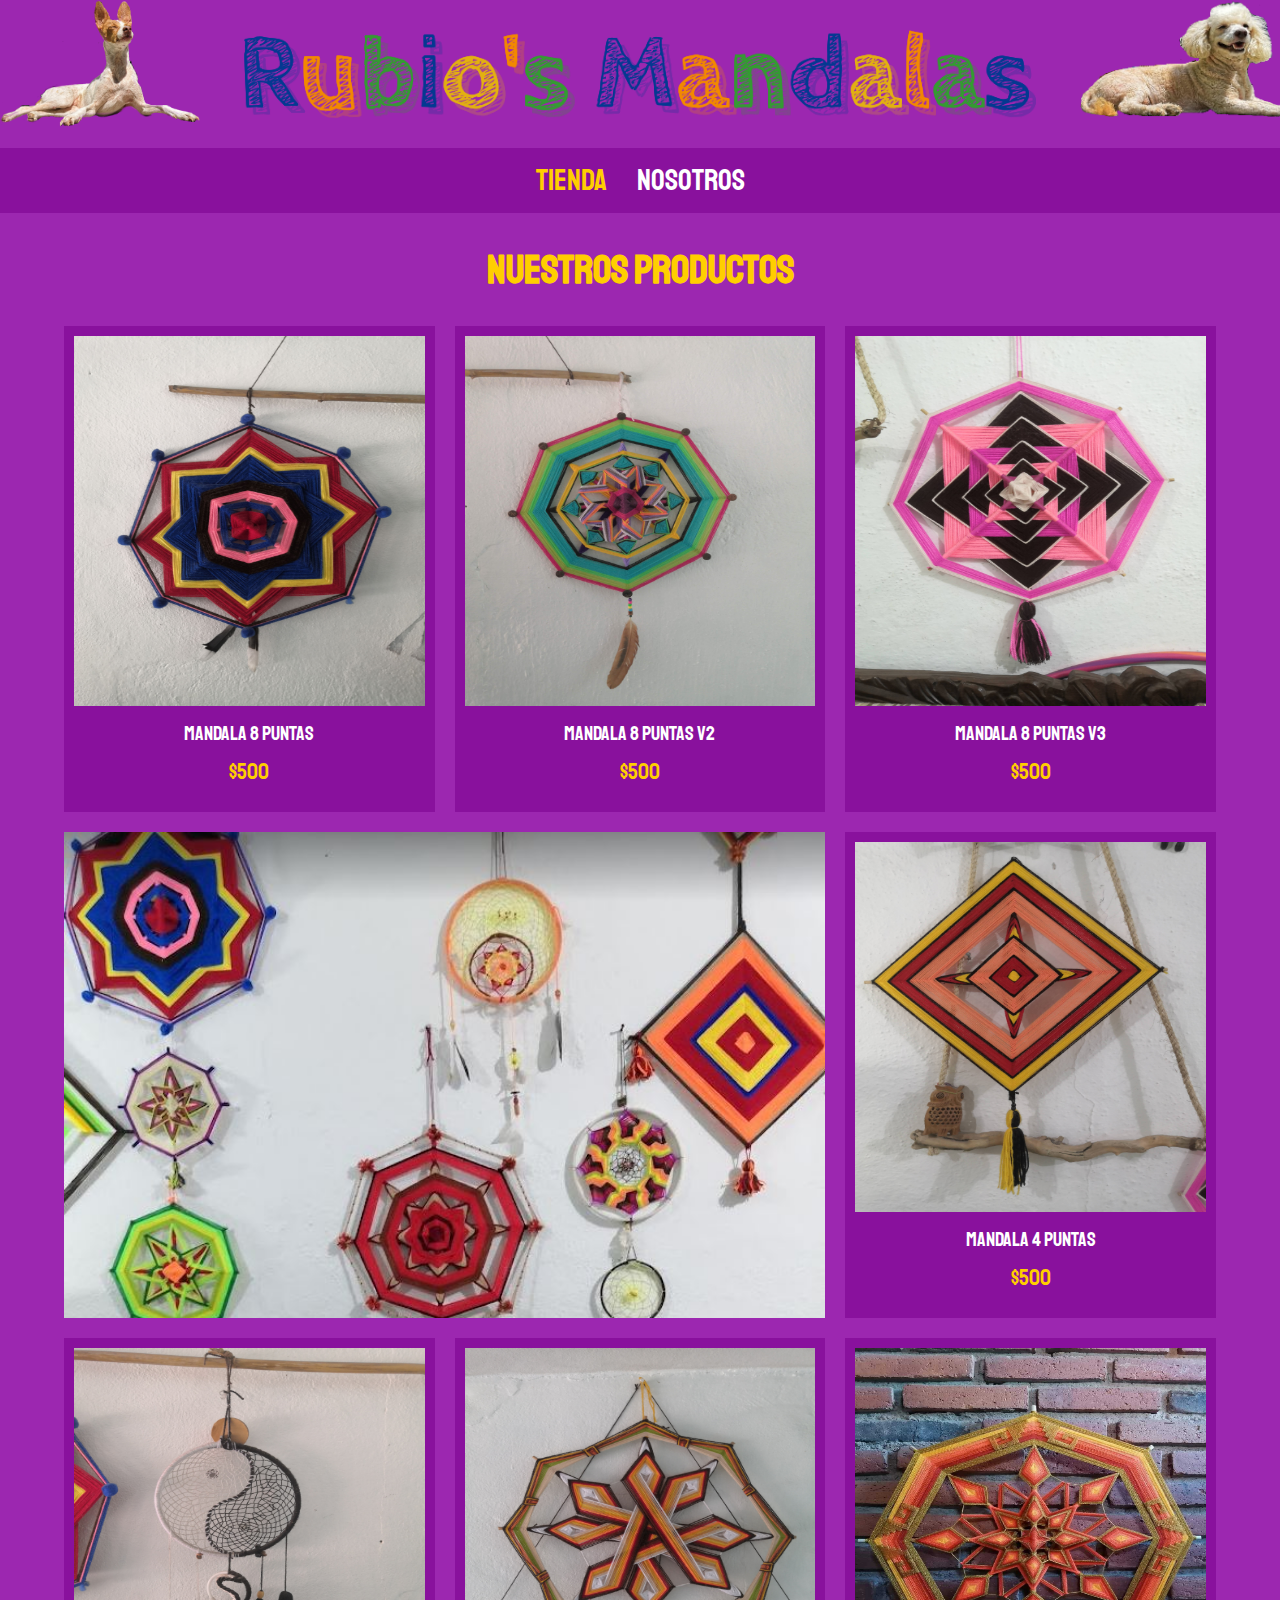
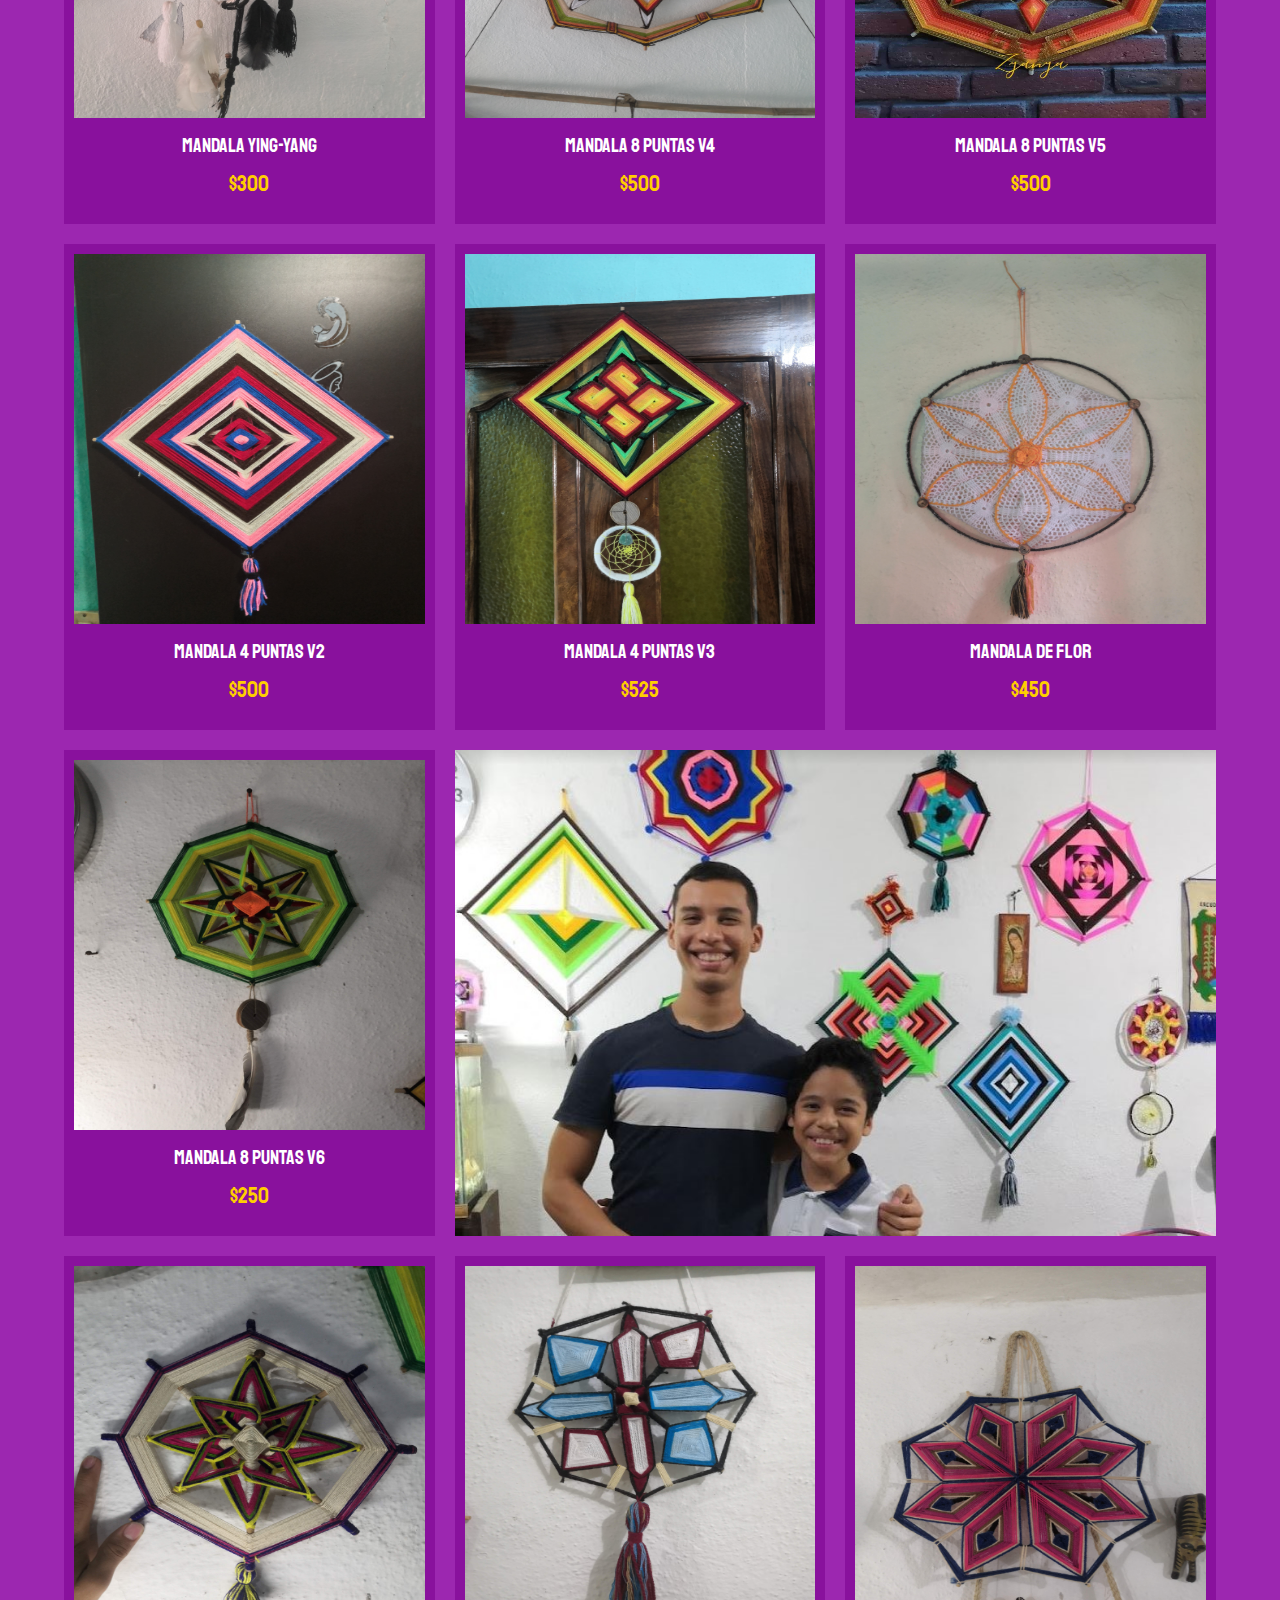
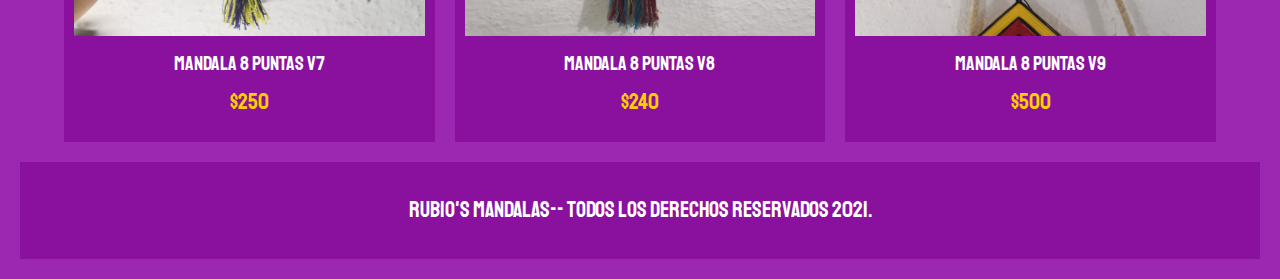
<file: index.html>
<!DOCTYPE html>
<html lang="en">
<head>
  <meta charset="UTF-8">
  <meta http-equiv="X-UA-Compatible" content="IE=edge">
  <meta name="viewport" content="width=device-width, initial-scale=1.0">
  <title>Rubio's Mandalas</title>
  <link rel="stylesheet" href="css/normalize.css"> <!--Normalize se usa para que el css puede ser visto bien por 
    varios navegadores y que sea uniforme-->
    

    <link rel="preconnect" href="https://fonts.googleapis.com">
    <link rel="preconnect" href="https://fonts.gstatic.com" crossorigin>
    <link href="https://fonts.googleapis.com/css2?family=Staatliches&display=swap" rel="stylesheet"> <!--Esta es una api de Google fonts para el estilo de letra-->

  <link rel="stylesheet" href="css/style.css">     <!--Este es mi enlace a mi carpeta y archivo css-->
  <link rel="shortcut icon" href="Imagenes/favicon.png">
</head>
<body>
 

  <header class="header"> <!--Ejemplo de la metodologia BEM. Header es el bloque principal-->
    <div>
      <img class="niky" src="Imagenes/niky.png" alt="Niky">
    </div>

   <div>
    <a href="index.html ">
      <img class="header__logo " src="Imagenes/Logo.png" alt="Logotipo"> <!--Hace que el logo sea un boton que lleva a inicio--> <!--img es un elemento que pertenece y depende de header, por eso lleva __ la clase-->
    </a>
   </div>
    
    <div>
      <img class="meli" src="Imagenes/Meli.png" alt="Meli">
    </div>
    
  </header>

  <nav class="navegacion">
    <a class="navegacion__enlace navegacion__enlace--activo" href="index.html">Tienda</a> <!--Implementacion del modificador de la metodologia BEM. es un elemento que pertenece al bloque navegacion que tambien es un enlace pero su color es diferente-->
    <a class="navegacion__enlace" href="nosotros.html">Nosotros</a> 
    
  </nav>

  <main class="contenedor"> <!--Contenedor donde irán todos los productos-->
    <h1>Nuestros Productos</h1>
    <div class="grid"> <!--Contenedor de 3 productos-->
      <div class="producto"> <!--Contenedor del primer producto-->
        <a href="productos.html">
          <img class="producto__imagen" src="Imagenes/1.jpg" alt="Protucto1">
          <div class="producto__informacion"> <!--Contenedor del nombre y precio del producto-->
            <p class="producto__nombre ">Mandala 8 puntas</p>
            <p class="producto__precio">$500</p>
          </div>
        </a>

      </div> <!-----Producto----->
      <div class="producto"> <!--Contenedor del primer producto-->
        <a href="productos.html">
          <img class="producto__imagen" src="Imagenes/2.jpg" alt="Protucto1">
          <div class="producto__informacion"> <!--Contenedor del nombre y precio del producto-->
            <p class="producto__nombre ">Mandala 8 puntas V2</p>
            <p class="producto__precio">$500</p>
          </div>
        </a>

      </div> <!-----Producto----->
      <div class="producto"> <!--Contenedor del primer producto-->
        <a href="productos.html">
          <img class="producto__imagen" src="Imagenes/3.jpg" alt="Protucto1">
          <div class="producto__informacion"> <!--Contenedor del nombre y precio del producto-->
            <p class="producto__nombre ">Mandala 8 puntas V3</p>
            <p class="producto__precio">$500</p>
          </div>
        </a>

      </div> <!-----Producto----->
      <div class="producto"> <!--Contenedor del primer producto-->
        <a href="productos.html">
          <img class="producto__imagen" src="Imagenes/4.jpg" alt="Protucto1">
          <div class="producto__informacion"> <!--Contenedor del nombre y precio del producto-->
            <p class="producto__nombre ">Mandala 4 puntas</p>
            <p class="producto__precio">$500</p>
          </div>
        </a>

      </div> <!-----Producto----->
      <div class="producto"> <!--Contenedor del primer producto-->
        <a href="productos.html">
          <img class="producto__imagen" src="Imagenes/5.jpg" alt="Protucto1">
          <div class="producto__informacion"> <!--Contenedor del nombre y precio del producto-->
            <p class="producto__nombre ">Mandala Ying-yang</p>
            <p class="producto__precio">$300</p>
          </div>
        </a>

      </div> <!-----Producto----->
      <div class="producto"> <!--Contenedor del primer producto-->
        <a href="productos.html">
          <img class="producto__imagen" src="Imagenes/6.jpg" alt="Protucto1">
          <div class="producto__informacion"> <!--Contenedor del nombre y precio del producto-->
            <p class="producto__nombre ">Mandala 8 puntas V4</p>
            <p class="producto__precio">$500</p>
          </div>
        </a>

      </div> <!-----Producto----->
      <div class="producto"> <!--Contenedor del primer producto-->
        <a href="productos.html">
          <img class="producto__imagen" src="Imagenes/7.jpg" alt="Protucto1">
          <div class="producto__informacion"> <!--Contenedor del nombre y precio del producto-->
            <p class="producto__nombre ">Mandala 8 puntas V5</p>
            <p class="producto__precio">$500</p>
          </div>
        </a>

      </div> <!-----Producto----->
      <div class="producto"> <!--Contenedor del primer producto-->
        <a href="productos.html">
          <img class="producto__imagen" src="Imagenes/8.jpg" alt="Protucto1">
          <div class="producto__informacion"> <!--Contenedor del nombre y precio del producto-->
            <p class="producto__nombre ">Mandala 4 puntas V2</p>
            <p class="producto__precio">$500</p>
          </div>
        </a>

      </div> <!-----Producto----->
      <div class="producto"> <!--Contenedor del primer producto-->
        <a href="productos.html">
          <img class="producto__imagen" src="Imagenes/9.jpg" alt="Protucto1">
          <div class="producto__informacion"> <!--Contenedor del nombre y precio del producto-->
            <p class="producto__nombre ">Mandala 4 puntas V3</p>
            <p class="producto__precio">$525</p>
          </div>
        </a>

      </div> <!-----Producto----->
      <div class="producto"> <!--Contenedor del primer producto-->
        <a href="productos.html">
          <img class="producto__imagen" src="Imagenes/10.jpg" alt="Protucto1">
          <div class="producto__informacion"> <!--Contenedor del nombre y precio del producto-->
            <p class="producto__nombre ">Mandala de flor</p>
            <p class="producto__precio">$450</p>
          </div>
        </a>

      </div> <!-----Producto----->
      <div class="producto"> <!--Contenedor del primer producto-->
        <a href="productos.html">
          <img class="producto__imagen" src="Imagenes/11.jpg" alt="Protucto1">
          <div class="producto__informacion"> <!--Contenedor del nombre y precio del producto-->
            <p class="producto__nombre ">Mandala 8 puntas V6</p>
            <p class="producto__precio">$250</p>
          </div>
        </a>

      </div> <!-----Producto----->
      <div class="producto"> <!--Contenedor del primer producto-->
        <a href="productos.html">
          <img class="producto__imagen" src="Imagenes/12.jpg" alt="Protucto1">
          <div class="producto__informacion"> <!--Contenedor del nombre y precio del producto-->
            <p class="producto__nombre ">Mandala 8 puntas V7</p>
            <p class="producto__precio">$250</p>
          </div>
        </a>

      </div> <!-----Producto----->
      <div class="producto"> <!--Contenedor del primer producto-->
        <a href="productos.html">
          <img class="producto__imagen" src="Imagenes/13.jpg" alt="Protucto1">
          <div class="producto__informacion"> <!--Contenedor del nombre y precio del producto-->
            <p class="producto__nombre ">Mandala 8 puntas V8</p>
            <p class="producto__precio">$240</p>
          </div>
        </a>

      </div> <!-----Producto----->
      <div class="producto"> <!--Contenedor del primer producto-->
        <a href="productos.html">
          <img class="producto__imagen" src="Imagenes/14.jpg" alt="Protucto1">
          <div class="producto__informacion"> <!--Contenedor del nombre y precio del producto-->
            <p class="producto__nombre ">Mandala 8 puntas V9</p>
            <p class="producto__precio">$500</p>
          </div>
        </a>

      </div> <!-----Producto----->

      <div class="grafico grafico--mandalas"></div>
      <div class="grafico grafico--pepe"></div>

    </div>

  </main>

  <footer class="footer">
    <p class="footer__texto"> Rubio's Mandalas-- Todos los derechos reservados 2021.</p>
  </footer>
  
</body>
</html>
</file>
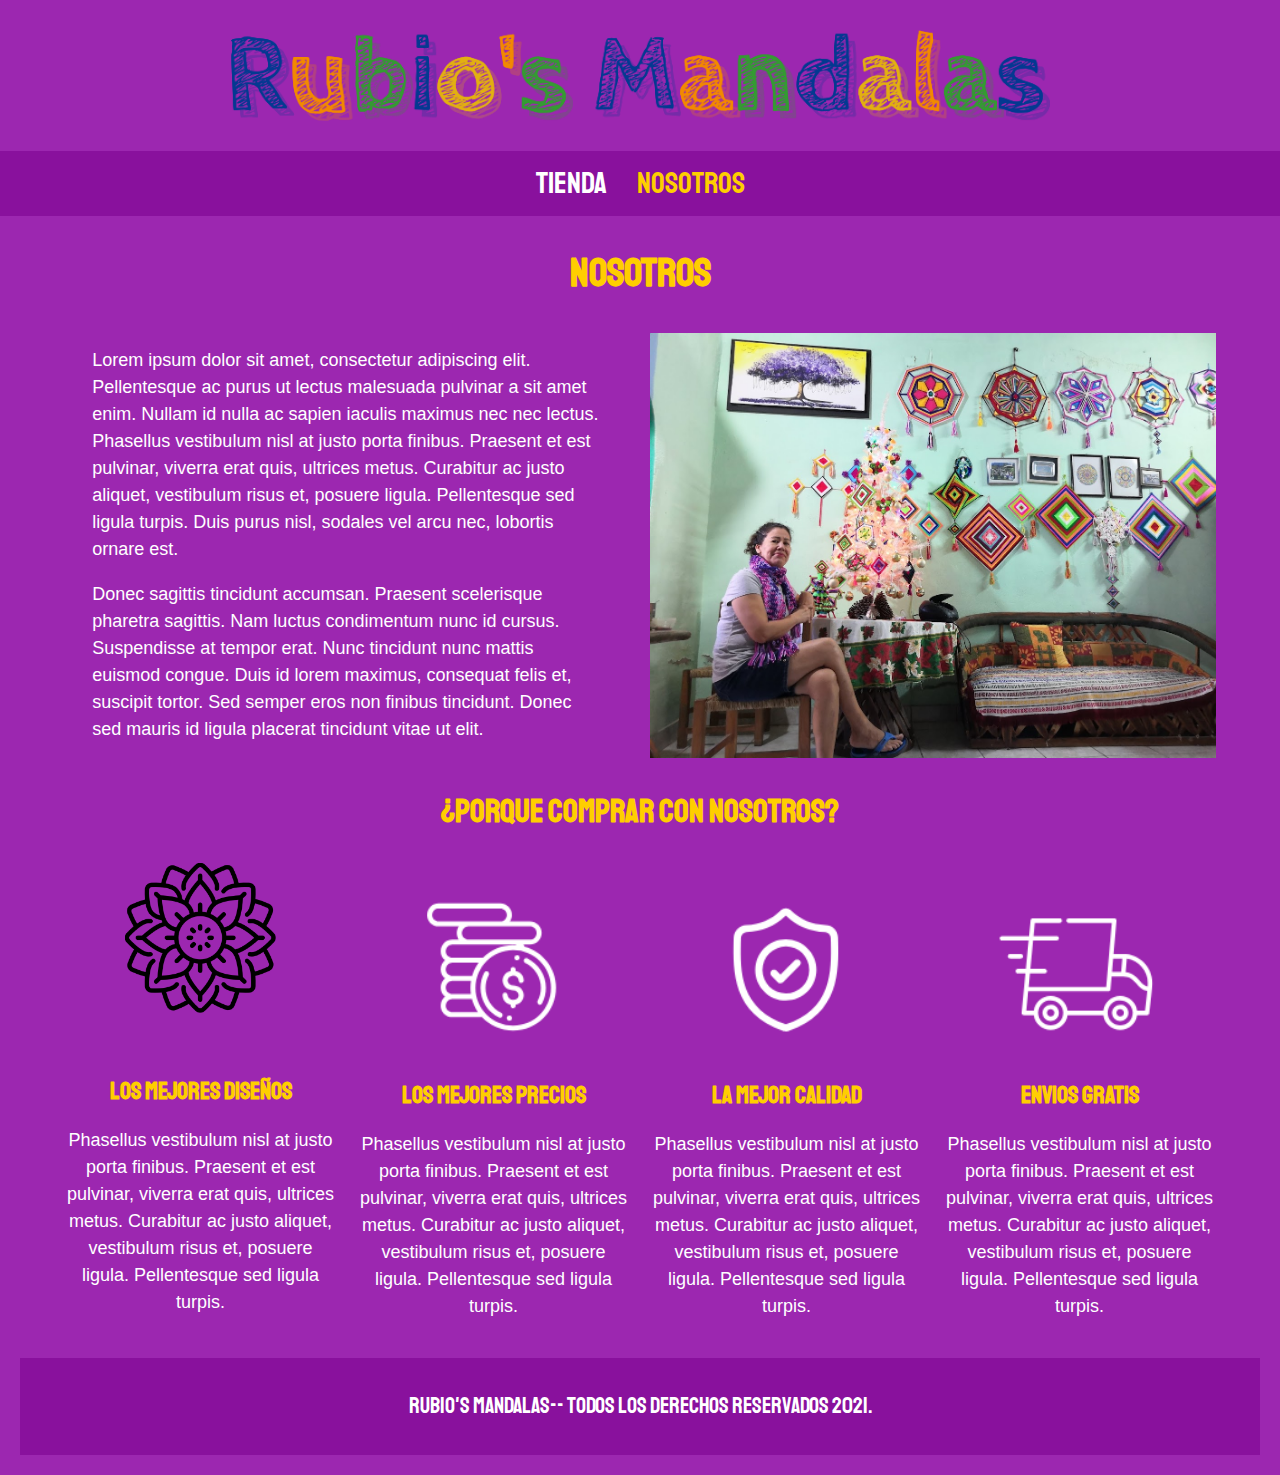
<file: nosotros.html>
<!DOCTYPE html>
<html lang="en">
<head>
  <meta charset="UTF-8">
  <meta http-equiv="X-UA-Compatible" content="IE=edge">
  <meta name="viewport" content="width=device-width, initial-scale=1.0">
  <title>Rubio's Mandalas</title>
  <link rel="stylesheet" href="css/normalize.css"> <!--Normalize se una para que el css puede ser visto bien por 
    varios navegadores y que sea uniforme-->

    <link rel="preconnect" href="https://fonts.googleapis.com">
    <link rel="preconnect" href="https://fonts.gstatic.com" crossorigin>
    <link href="https://fonts.googleapis.com/css2?family=Staatliches&display=swap" rel="stylesheet"> <!--Esta es una api de Google fonts para el estilo de letra-->

  <link rel="stylesheet" href="css/style.css">     <!--Este es mi enlace a mi carpeta y archivo css-->
</head>
<body>
  <header class="header"> <!--Ejemplo de la metodologia BEM. Header es el bloque principal-->
    <a href="index.html ">
      <img class="header__logo " src="Imagenes/Logo.png" alt="Logotipo"> <!--Hace que el logo sea un boton que lleva a inicio--> <!--img es un elemento que pertenece y depende de header, por eso lleva __ la clase-->
    </a>

  </header>

  <nav class="navegacion">
    <a class="navegacion__enlace " href="index.html">Tienda</a> <!--Implementacion del modificador de la metodologia BEM. es un elemento que pertenece al bloque navegacion que tambien es un enlace pero su color es diferente-->
    <a class="navegacion__enlace navegacion__enlace--activo" href="nosotros.html">Nosotros</a> 
    
  </nav>

  <main class="contenedor">
    <h1>Nosotros</h1>
   
     <div class="nosotros"> <!--Bloque principal-->
       <div class="nosotros__contenido"> <!--Elemento-->
        <p>Lorem ipsum dolor sit amet, consectetur adipiscing elit. Pellentesque ac purus ut lectus malesuada pulvinar a sit amet enim. Nullam id nulla ac sapien iaculis maximus nec nec lectus. Phasellus vestibulum nisl at justo porta finibus. Praesent et est pulvinar, viverra erat quis, ultrices metus. Curabitur ac justo aliquet, vestibulum risus et, posuere ligula. Pellentesque sed ligula turpis. Duis purus nisl, sodales vel arcu nec, lobortis ornare est.</p> 
        
        <p>Donec sagittis tincidunt accumsan. Praesent scelerisque pharetra sagittis. Nam luctus condimentum nunc id cursus. Suspendisse at tempor erat. Nunc tincidunt nunc mattis euismod congue. Duis id lorem maximus, consequat felis et, suscipit tortor. Sed semper eros non finibus tincidunt. Donec sed mauris id ligula placerat tincidunt vitae ut elit. </p>

       </div>
       <img class="nosotros__imagen" src="Imagenes/Nosotros.jpg" alt="imagen Nosotros">
       <!--Elemento-->

     </div>
  
  </main>

  <section class="contenedor comprar">
    <h2 class="comprar__titulo">¿Porque comprar con nosotros?</h2>
    <div class="bloques">
      <div class="bloque">
        <img class="bloque__imagenm" src="Imagenes/icono1.png" alt="porque comprar">
        <h3 class="bloque__titulo">Los mejores diseños</h3 >
          <p>Phasellus vestibulum nisl at justo porta finibus. Praesent et est pulvinar, viverra erat quis, ultrices metus. Curabitur ac justo aliquet, vestibulum risus et, posuere ligula. Pellentesque sed ligula turpis. </p>
      </div><!--Bloque-->
      <div class="bloque">
        <img class="bloque__imagen" src="Imagenes/icono2.png" alt="porque comprar">
        <h3 class="bloque__titulo">Los mejores precios</h3 >
          <p>Phasellus vestibulum nisl at justo porta finibus. Praesent et est pulvinar, viverra erat quis, ultrices metus. Curabitur ac justo aliquet, vestibulum risus et, posuere ligula. Pellentesque sed ligula turpis. </p>
      </div><!--Bloque-->
      <div class="bloque">
        <img class="bloque__imagen" src="Imagenes/icono3.png" alt="porque comprar">
        <h3 class="bloque__titulo">La mejor calidad</h3 >
          <p>Phasellus vestibulum nisl at justo porta finibus. Praesent et est pulvinar, viverra erat quis, ultrices metus. Curabitur ac justo aliquet, vestibulum risus et, posuere ligula. Pellentesque sed ligula turpis. </p>
      </div><!--Bloque-->
      <div class="bloque">
        <img class="bloque__imagen" src="Imagenes/icono4.png" alt="porque comprar">
        <h3 class="bloque__titulo">Envios gratis</h3 >
          <p>Phasellus vestibulum nisl at justo porta finibus. Praesent et est pulvinar, viverra erat quis, ultrices metus. Curabitur ac justo aliquet, vestibulum risus et, posuere ligula. Pellentesque sed ligula turpis. </p>
      </div><!--Bloque-->

    </div><!--Bloques-->
  </section>

  <footer class="footer">
    <p class="footer__texto"> Rubio's Mandalas-- Todos los derechos reservados 2021.</p>
  </footer>
  
</body>
</html>
</file>
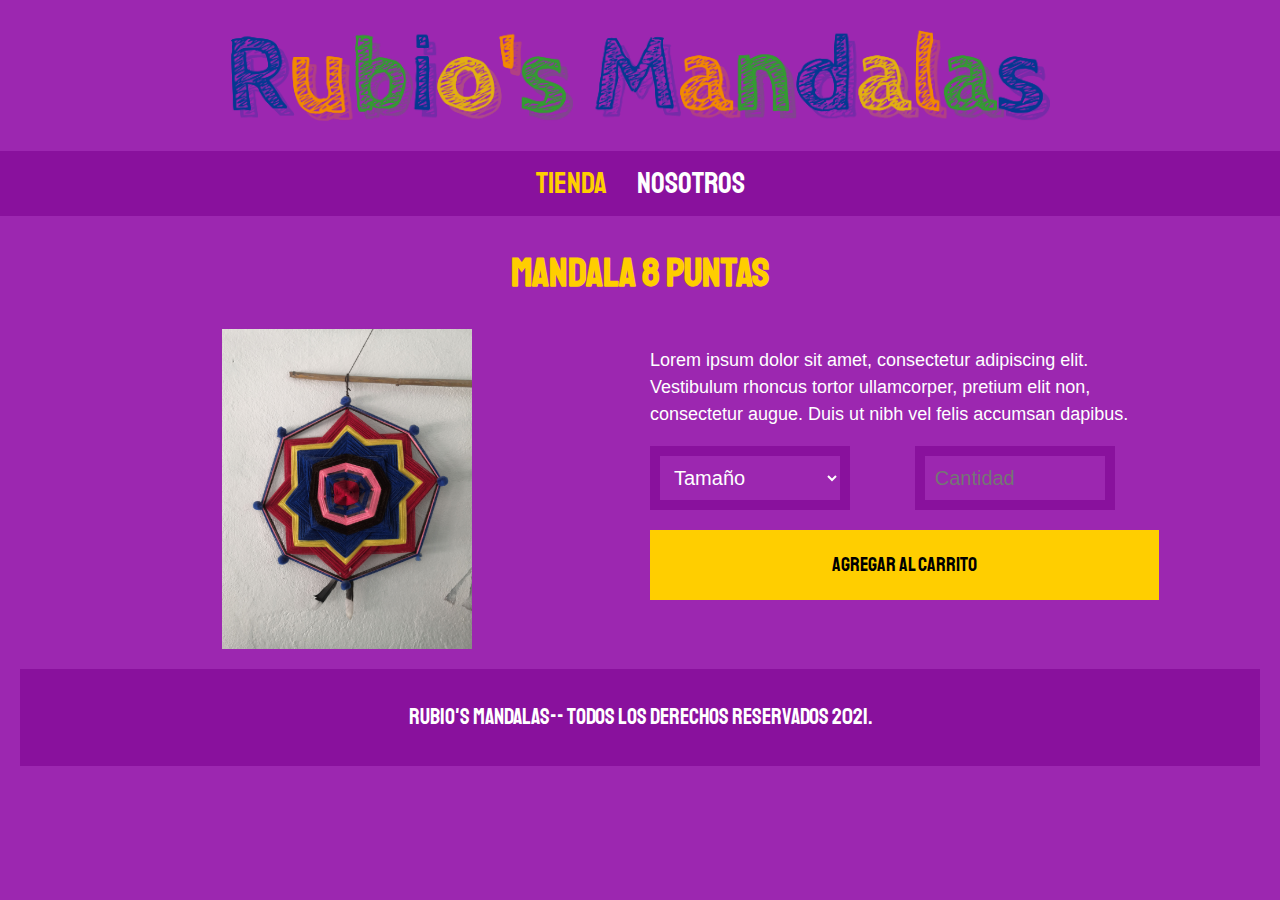
<file: productos.html>
<!DOCTYPE html>
<html lang="en">
<head>
  <meta charset="UTF-8">
  <meta http-equiv="X-UA-Compatible" content="IE=edge">
  <meta name="viewport" content="width=device-width, initial-scale=1.0">
  <title>Rubio's Mandalas</title>
  <link rel="stylesheet" href="css/normalize.css"> <!--Normalize se una para que el css puede ser visto bien por 
    varios navegadores y que sea uniforme-->

    <link rel="preconnect" href="https://fonts.googleapis.com">
    <link rel="preconnect" href="https://fonts.gstatic.com" crossorigin>
    <link href="https://fonts.googleapis.com/css2?family=Staatliches&display=swap" rel="stylesheet"> <!--Esta es una api de Google fonts para el estilo de letra-->

  <link rel="stylesheet" href="css/style.css">     <!--Este es mi enlace a mi carpeta y archivo css-->
</head>
<body>
  <header class="header"> <!--Ejemplo de la metodologia BEM. Header es el bloque principal-->
    <a href="index.html ">
      <img class="header__logo " src="Imagenes/Logo.png" alt="Logotipo"> <!--Hace que el logo sea un boton que lleva a inicio--> <!--img es un elemento que pertenece y depende de header, por eso lleva __ la clase-->
    </a>

  </header>

  <nav class="navegacion">
    <a class="navegacion__enlace navegacion__enlace--activo" href="index.html">Tienda</a> <!--Implementacion del modificador de la metodologia BEM. es un elemento que pertenece al bloque navegacion que tambien es un enlace pero su color es diferente-->
    <a class="navegacion__enlace" href="nosotros.html">Nosotros</a> 
    
  </nav>

  <main class="contenedor">
    <h1>Mandala 8 Puntas</h1>
    <div class="mandala">
      <img class="mandala__imagen" src="Imagenes/1.jpg" alt="Imagen del producto">

      <div class="camisa__contenido ">
        <p>Lorem ipsum dolor sit amet, consectetur adipiscing elit. Vestibulum rhoncus tortor ullamcorper, pretium elit non, consectetur augue. Duis ut nibh vel felis accumsan dapibus.</p>

        <form class="formulario">
          <select class="formulario__campo">
            <option disabled selected>Tamaño</option>a
            <option >Chico</option>
            <option>Mediano</option>
            <option>Grande</option>
          </select>
           <input class="formulario__campo"  type="number" placeholder="Cantidad" min="1">
           <!--<input class="formulario__submit" type="submit" value="Agregar al carrito"> --> 
  
           
           <a class="formulario__submit" href="mailto:camerub@hotmail.com?subject= Pedido de mandalas">Agregar al carrito </a>
        </form>

      </div>

    </div>

    

  </main>

  <footer class="footer">
    <p class="footer__texto"> Rubio's Mandalas-- Todos los derechos reservados 2021.</p>
  </footer>
  
</body>
</html>
</file>
<file: css/style.css>
/*Consejo: Al empezar un nuevo proyecto primero hacer la parte del css. las variables y globales para no estar cambiando entre pestañas*/

:root{ /*Se usa root para declarar variables en css para ahorrarnos codigo y que sea facilmente editable*/

  --primario: #9c27b0;
  --primarioOscuro: #89119D;
  --secundario: #ffce00;
  --secundarioOscuro: #c79f00;
  --blanco: #fff;
  --negro: #000;
  
  --FuentePrincipal: 'Staatliches', cursive;

}

/* Esta seccion de codigo hace que sea mas comodo trabajar con Boxes, se reajustan automaticamente y son reconocidos por todos los navegadores. Y afecta al todo contenido del html*/
html {
  box-sizing: border-box;
  font-size: 62.5%;
}
*, *:before, *:after {
  box-sizing: inherit;
}
/*Globales*/
body{
  background-color: var(--primario);
  font-size: 1.6rem;
  line-height: 1.5; /*Interlineado. El tamaño es con respecto al rem*/
}

p{
  font-size: 1.8rem;
  font-family: Arial, Helvetica, sans-serif;
  color: var(--blanco);

}

a{ /*links*/
text-decoration: none;
}
img{
  display:block;
  margin:auto;
  width: 500px;
}
.niky{
  display:none;
  margin:auto;
  width: 200px;

}
.meli{
  display:none;
  margin:auto;
  width: 200px;
 
}

.contenedor{ /*clase css*/
  max-width: 120rem;
  margin: 0 auto; /*Se usa para centrar el contenido*/ 
  width: 90%;

}

h1, h2, h3{ /*Selecciona todos los headers*/
  text-align: center;
  color: var(--secundario);
  font-family: var(--FuentePrincipal);

}
/*Tamaños individuales*/
h1{
  font-size: 4rem;
}
h2{
  font-size: 3.2rem;
}
h3{
  font-size: 2.4rem;
}
.header{
  display: flex;
  justify-content: center;
}
.header__logo{
  display: flex;
  margin: 3rem auto; /*primer valor es arriba y abajo. El segundo valor es izq y der. */
  width: 90%;
}
.footer{
background-color: var(--primarioOscuro);
padding: 1rem 0;
margin: 2rem ;
text-align: center;
}
.footer__texto{
font-family: var(--FuentePrincipal);
font-size: 2.2rem;
}

.navegacion{ /*Bloque*/
   background-color: var(--primarioOscuro);
   padding: 1rem 0;
   display: flex;
   justify-content: center;
   gap: 3rem; /*Separacion entre elementos de la navegacion*/ /*Safari no soporta la implementacion de gap y en android queda muy junto. Una solucion sería poner margin right-2rem*/
}
.navegacion__enlace{ /*Elemento*/
  font-family: var(--FuentePrincipal);
  color: var(--blanco);
  font-size: 3rem;
}
.navegacion__enlace--activo, /*Modificador*/
.navegacion__enlace:hover{
  color: var(--secundario); /*Hace que las letras cambien de color al pasar el cursor*/
}
/*Grid*/
.grid{        /*Grid (red) se uasa para hacer columnas*/
  display: grid;
  grid-template-columns: repeat(2, 1fr); /*si la pantalla es menor a 768px se hacen 2 filas sino son 3 filas*/
  column-gap: 2rem;/*espacio entre columnas*/
  row-gap: 2rem;/*espacio entre filas*/

}


@media(min-width:768px){
  .grid{
    grid-template-columns: repeat(3, 1fr);

  }
  .niky{
    display: inline-block;
  }
  .meli{
    display: inline-block;
  }
}


/*Productos*/
.producto{
     background-color: var(--primarioOscuro);
     padding: 1rem;
    
}
.producto__imagen{
  width: 100%;
  height: 370px ;

}

.producto__nombre{
  font-size: 2rem;


}
.producto__precio{
  font-size: 2.2rem;
  color: var(--secundario);

}
.producto__nombre,
.producto__precio{
  font-family: var(--FuentePrincipal);
  text-align: center;
  line-height: 1.6rem;
}
/*Graficos*/
/*El primer grafico abarca desde la columna 1 a la 2 de la fila 2 por lo tanto hacemos lo siguiente*/
.grafico{ /*se le da estilo a gradico para que los 2 graficos puedan ser visibles cuano la resolucion se reduce de 768px*/
  min-height: 30rem;
  background-repeat: no-repeat; /*no se repite la imagen*/
  background-size: cover; /*la imagen se estira para no dejar espacios sin llenar*/
  /*grid-column: 1/3; (podria dejar esta linea y borrar la misma de las otras clases para simplificar codigo pero no lo haré para que sea mas entendible)*/
}
.grafico--mandalas{
  grid-row: 2/3; /*Hacer el espacio de la columna*/
  grid-column: 1/3; /*Hacer el espacio de la fila*/
  background-image: url(../Imagenes/Grafico1.JPG ); /*nos salimos de la carpeta css y buscamos las imagenes en su ubicacion*/ 

  

}
.grafico--pepe{
  background-image: url(../Imagenes/Grafico2.JPG);
  grid-column: 1/3;/*se hace esta modificacion para asignarle un espacion cuando el tamaño sea menor a 768px*/
  grid-row: 8/9;
}
@media (min-width:768px){  /*El media se usa para quitar el scroll hacia los lados cuando la pantalla se redice a menos 768px */
  .grafico--pepe{
    grid-row: 5/6;
    grid-column: 2/4;
    }
}
 
/*---------Nosotros----------*/

.nosotros{
  /*Esto pasa si la resolucion es menor a 768px*/
  display: grid;
  grid-template-rows: repeat(2, auto   
  );
  /*Crea una tabla de 2 filas y 1 columna */
}

@media(min-width:768px ){ /*Esto pasa si la resolucion es mayor a 768px */
  .nosotros{
    
    grid-template-columns: repeat(2, 1fr ) ;
    /*crea una tabla de 1 fila y 2 columnas*/
    column-gap: 2rem; /*Espaciado entre columnas*/
  }
}



.nosotros__imagen{
  /*Si la resolusion es menor a 786px coloca la imagen en la posicion 1/2 (en la fila 1 de 2)*/
  grid-row: 1/2;
  width: 100%; /*Para que tome todo el espacio disponible al cambiar de resoluciones*/
}
.nosotros__contenido{
  width: 90%;
  margin: 0 auto;
}
@media(min-width: 768px){
  .nosotros__imagen{
    grid-column: 2/3;
    /*Si la resolucion es mayor de 768px
    coloca la imagen en la columna 2 de 3 */

  }

}
/*-----Bloques de nosotros----*/
.bloques{
  display: grid;
  grid-template-columns: repeat(2,1fr);/*define 2 columnas de una fraccion*/
  gap: 2rem;
}
@media(min-width: 768px){
  .bloques{
    grid-template-columns: repeat(4, 1fr ) ;
  }
}

.bloque{
  text-align: center;

}
.bloque__titulo{
  margin:0;
}
.bloque__imagenm{
  width: 55%;
  margin-bottom: 6rem;
}
.bloque__imagen{
  width: 100%;
}
/*-----Productos-----*/
.mandala__imagen{
  width: 250px;
  height: 320px ;
}

@media(min-width: 768px){
 .mandala{
   display: grid;
   grid-template-columns: repeat(2, 1fr);
   column-gap: 2rem;
   

  }
}
.camisa__contenido{
  width: 90%;
}
.formulario{
display: grid;
grid-template-columns: repeat(2, 1fr);
gap: 2rem;
margin: 0 auto;
color: var(--blanco);
}
.formulario__campo{
  /*Esto*/
  border-color: var(--primarioOscuro);
  border-width: 1rem;
  border-style: solid;
  /*Y esto es lo mismo
  border: 1rem solid var(--primarioOscuro);
  */
  background-color: var(--primario);
  color: var(--blanco);
  font-size: 1.5rem;
  font-family: Arial, Helvetica, sans-serif;
  padding: 1rem;
  width: 115px;
}
.formulario__submit{
  background-color: var(--secundario);
  border: none;
  font-size: 2rem;
  font-family: var(--FuentePrincipal);
  padding: 2rem;
  transition: background-color 1s ease;
  grid-column: 1/3;
  color: black ;
  text-align: center;

}
.formulario__submit:hover{
  /*Se usa hover cuando el usuario pasa el raton por encima de algo. En este caso convierte el raton en manita al pasar por encima del boton*/
  cursor:pointer;
  background-color: var(--secundarioOscuro);
  /*Cambia de color al pasar el cursor*/
}

@media(min-width: 480px){
  .formulario__campo{
    width: 200px;
    font-size: 2rem;
  }
}
</file>
